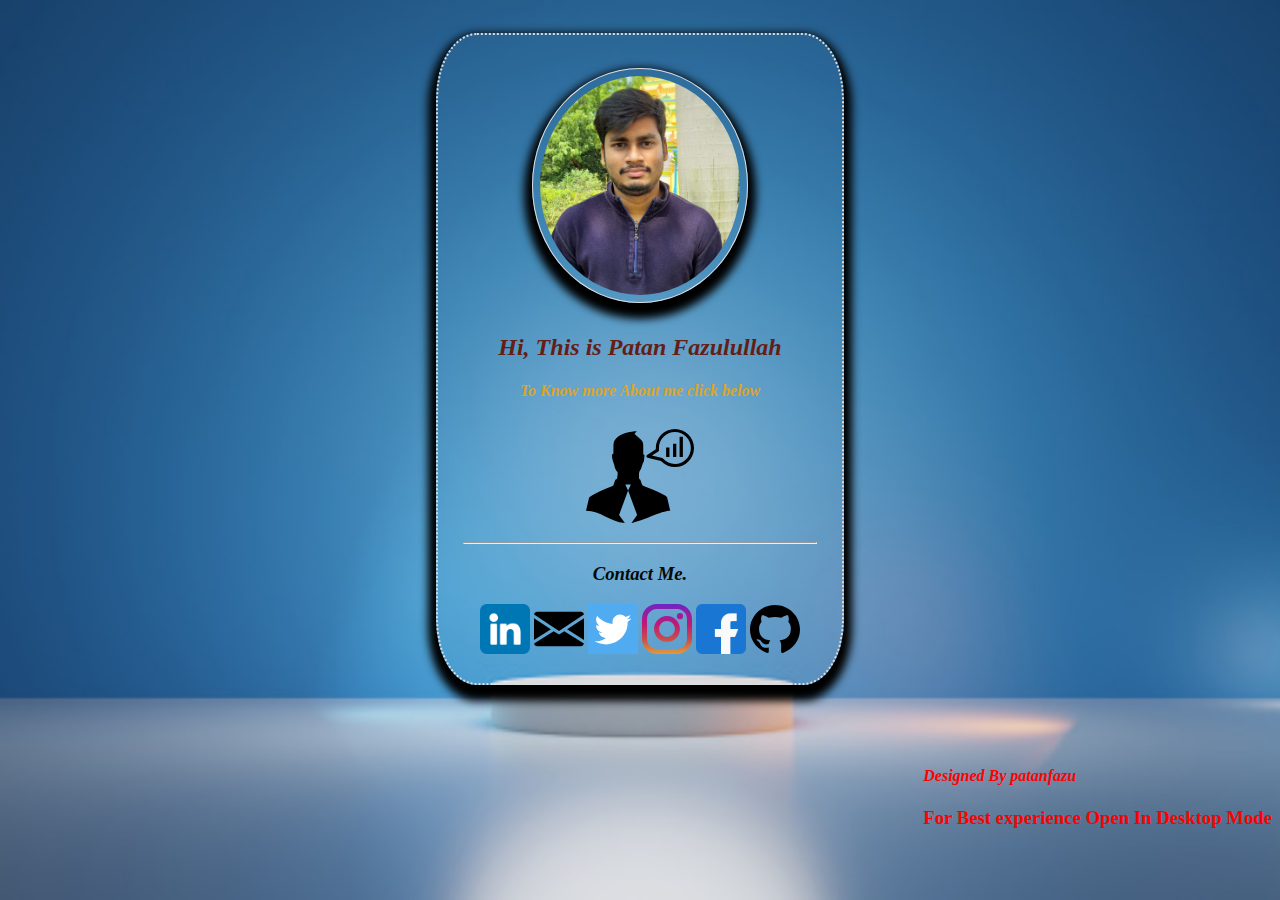
<file: index.html>
<!DOCTYPE HTML>
<!DOCTYPE html>
<html>
<head>
	<meta name="viewport" content="width=device-width,initial-scale=1">
	<title>Welcome to my Page</title>
	<link rel="stylesheet" type="text/css" href="css/style.css">
	<link rel="icon" type="favicon" href="image/user.png">
	<meta name="viewport" content="width=device-width,initial-scale=1"/>
	<style type="text/css">
		body{

			background-image: url('image/backkk.jpg');
			background-repeat: no-repeat;
			background-size: cover;
			background-attachment: fixed;
		}
	</style>
	</head>
<body>
<section class="parent">
	<article class="child">
		<img src="image/my__pic.jpeg" class="profile">
		
		<h2 style="color: #641E16"><em>Hi, This is Patan Fazulullah</em></h2>
		<h4 style="color: #DDA428"><em>To Know more About me click below</em></h4>
		<a href="index1.html" target="_blank"><img src="image/about.svg"></a>
		<hr>
		<h3 style="color: #060707 "><em>Contact Me.</em></h3>
		<a href="https://in.linkedin.com/in/patan-fazulullah-a546651b1" target="_blank"><img src="image/linkedin.png" class="contact"></a>
		<a href="mailto: patanfazu@gmail.com" target="_blank" ><img src="image/mail.svg" class="contact"></a>
		<a href="https://twitter.com/f_a_z_u?lang=en" target="_blank"><img src="image/twitter.svg" class="contact"></a>
		<a href="https://www.instagram.com/f.a.z.u/?hl=en" target="_blank"><img src="image/instagram.svg" class="contact"></a>
		<a href="https://www.facebook.com/patan.fazulullah" target="_blank"><img src="image/facebook.png" class="contact"></a>
		
		
		<a href="https://github.com/patanfazu" target="_blank"><img src="image/github.svg" class="contact"></a>
		<script src="https://tryhackme.com/badge/970554"></script>
	</article>
</section>
<div class="des">
	<br>
	<br>
	<h4><em>Designed By patanfazu</em></h4>
	<h3>For Best experience Open In Desktop Mode</h3>
	</div>

</body>
</html>
</file>
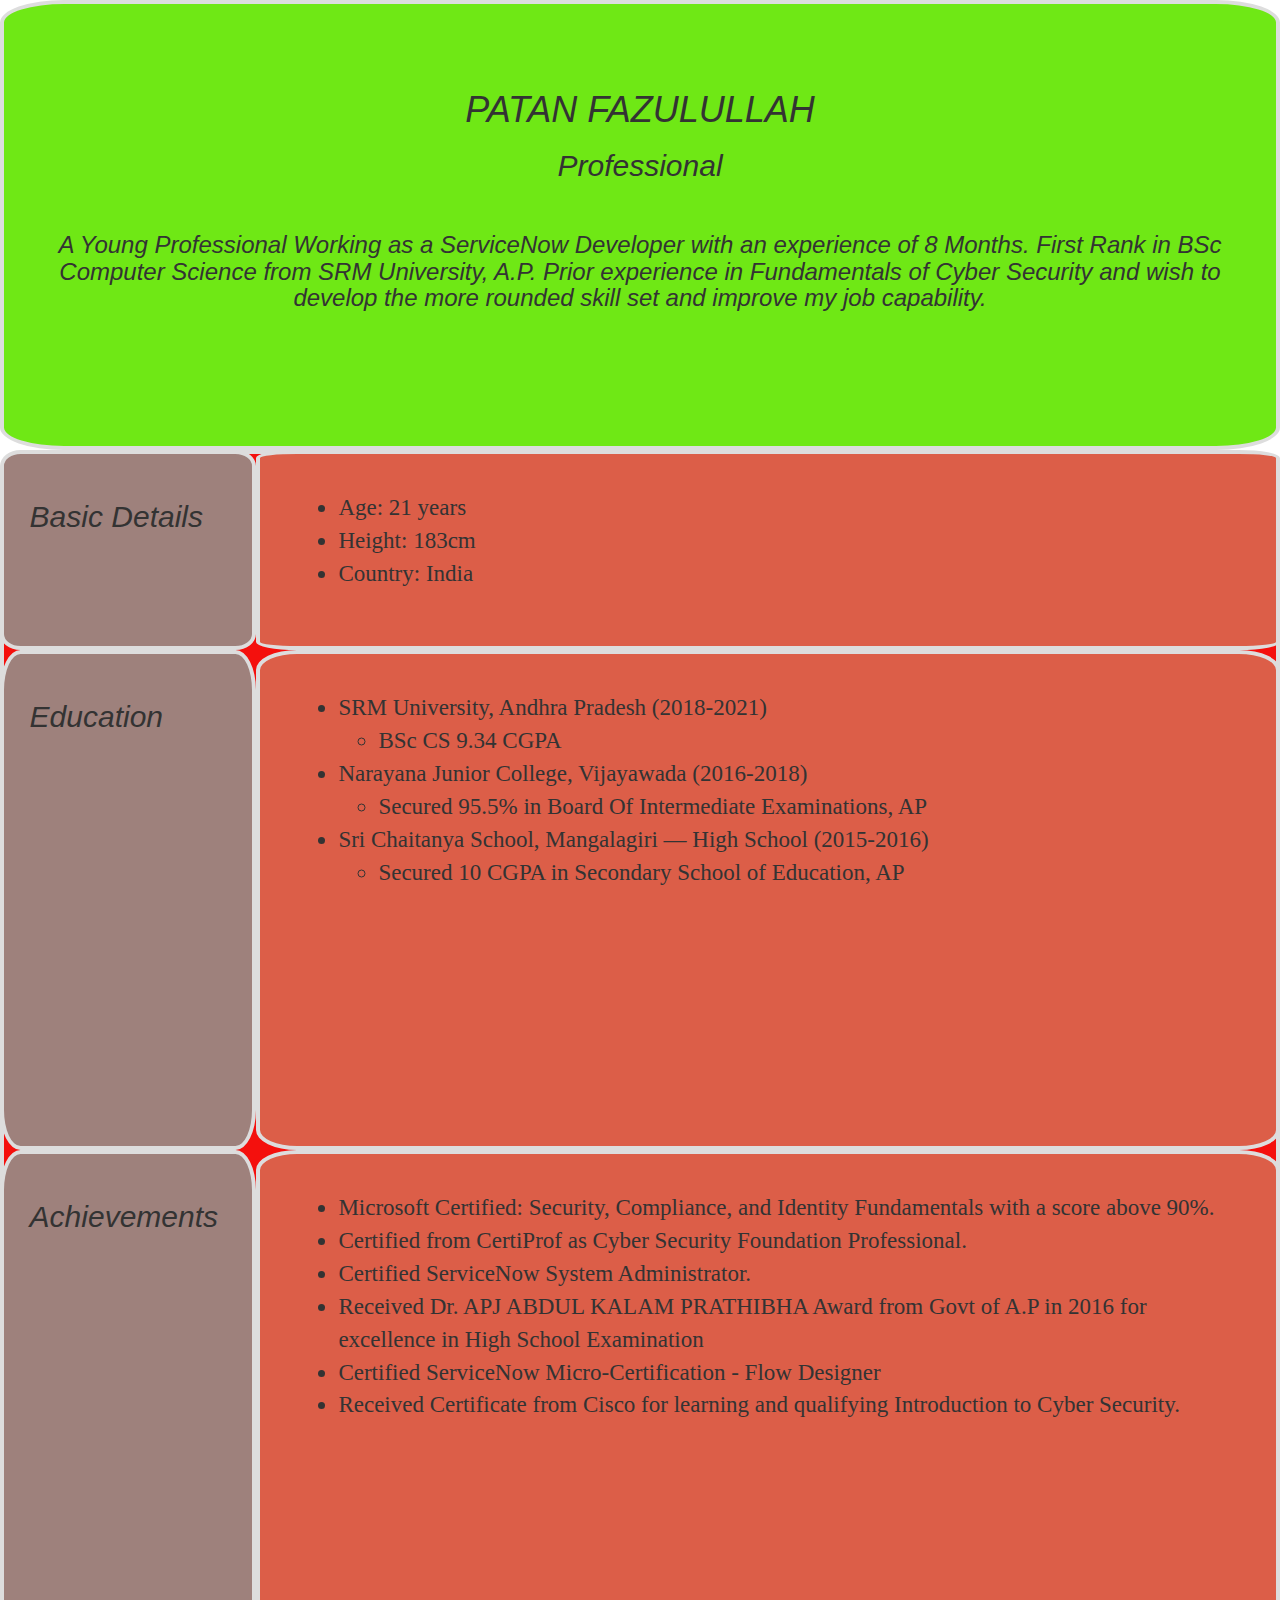
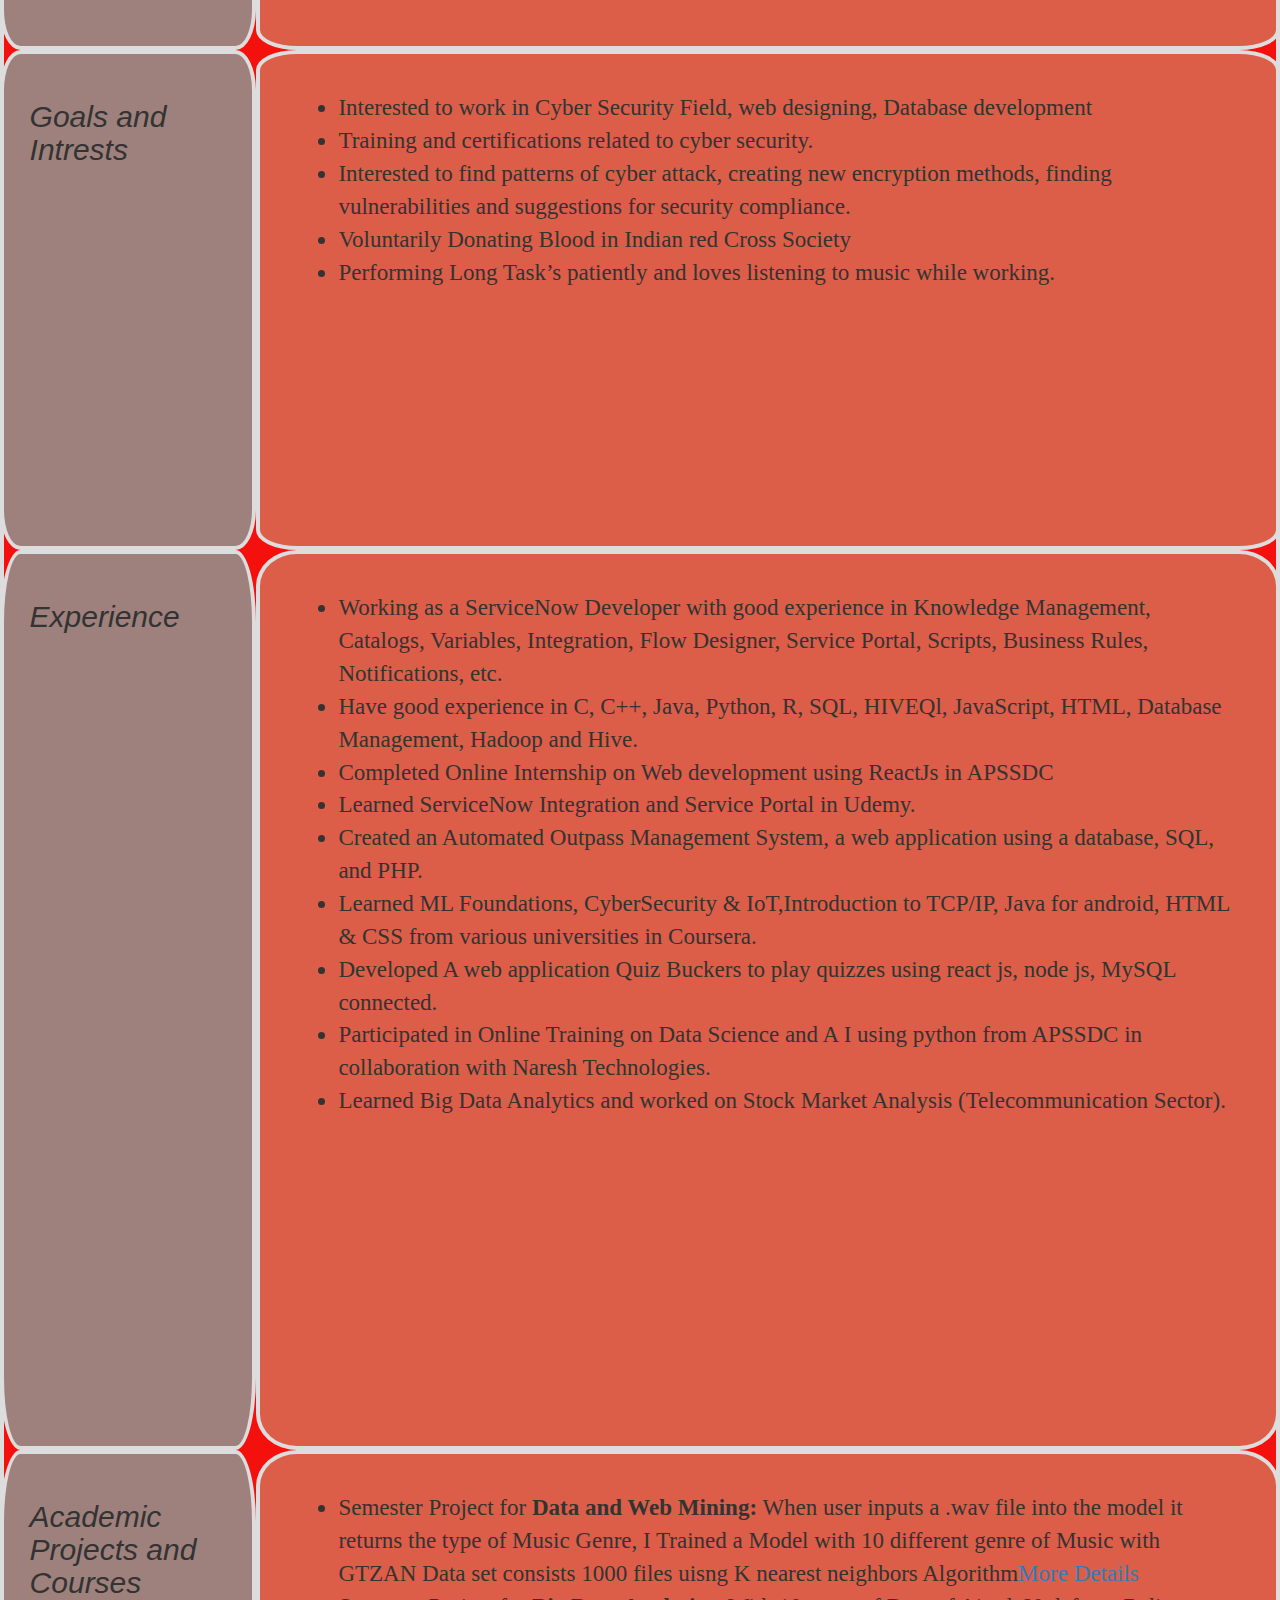
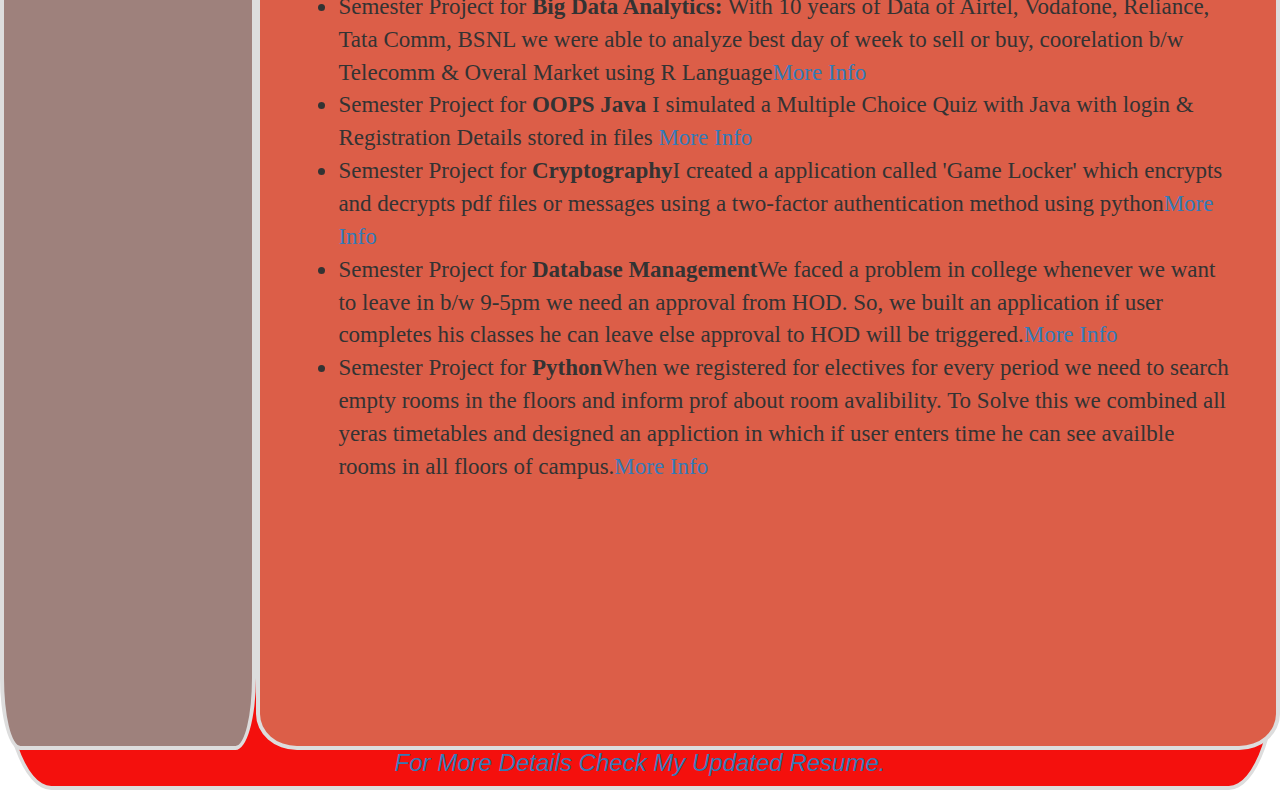
<file: index1.html>
<!DOCTYPE html>
<html>
<head>
	<title>Second Page</title>
	
	<link rel="stylesheet" href="https://maxcdn.bootstrapcdn.com/bootstrap/3.3.5/css/bootstrap.min.css">
	<link rel="stylesheet" type="text/css" href="css/sty2.css">
	<link rel="icon" type="favicon" href="image/user.png">
	<style type="text/css">
		.nav-pills-spacer {
        padding-top: .5%;
}

	</style>
</head>
<body>
	    <div class="main">
	    	<br>
	<br>
    
        	<h1 class="text-center"><em>PATAN FAZULULLAH</em></h1>
        	<h2 class="text-center"><em>Professional</em> </h2>
        	<br>
        	<h3 class="text-center"><em>A Young Professional  Working as a ServiceNow Developer with an  experience of 8 Months. First Rank in BSc Computer Science from SRM University, A.P. Prior experience in Fundamentals of Cyber Security and wish to develop the more rounded skill set and improve my job capability.</em></h3>
        	
        </div>
        <div class="child0">
        	<h2><em>Basic Details</em></h2>
        	
        </div>
        <div class="child01">
        	<ul class="list">
        		<li>Age: 21 years</li>
        		<li>Height: 183cm</li>
        		
        		<li>Country: India</li>
        		

        	</ul>
        </div>
        <div class="child1">
        	<h2><em>Education</em></h2>
        	
        </div>
        <div class="child2">
        	<ul class="list">
        		<li>SRM University, Andhra Pradesh (2018-2021)
				<ul><li> BSc CS 9.34 CGPA </li></ul></li>
        		<li>Narayana Junior College, Vijayawada (2016-2018) <ul><li>Secured 95.5% in Board Of Intermediate Examinations, AP</li></ul></li>
        		<li>Sri Chaitanya School, Mangalagiri — High School (2015-2016)<ul><li>Secured 10 CGPA in Secondary School of Education, AP</li></ul></li>
        		
        		
        	</ul>
        </div>
        <div class="child1">
        	<h2><em>Achievements</em></h2>
        </div>
        <div class="child2">
        	<ul class="list">
			<li>Microsoft Certified: Security, Compliance, and Identity Fundamentals with a score above 90%.</li>
			<li>Certified from  CertiProf as Cyber Security Foundation Professional.</li>
			<li>Certified ServiceNow System Administrator. </li>
			<li>Received Dr. APJ ABDUL KALAM PRATHIBHA Award  from Govt of A.P in 2016 for excellence in High School Examination</li>
			<li>Certified ServiceNow Micro-Certification - Flow Designer</li>
			<liParticipated as Group Leader in the National Service Scheme (NSS) from 2018-21.</li>
			<li>Received Certificate from Cisco for learning and qualifying Introduction to Cyber Security.</li>
        		
        	</ul>
        </div>
        <div class="child1">
        	<h2><em>Goals and Intrests</em></h2>
        </div>
        <div class="child2">
        	<ul class="list">
			<li>Interested to work in Cyber Security Field, web designing, Database development</li>
			<li>Training and certifications related to cyber security.</li>
			<li>Interested to find patterns of cyber attack, creating new encryption methods, finding vulnerabilities and suggestions for security compliance.</li>
			<li>Voluntarily Donating Blood in Indian red Cross Society</li>
			<li>Performing Long Task’s patiently and loves listening to music while working.</li>
        	</ul>
        </div>
<div class="child05">
        	<h2><em>Experience</em></h2>
        </div>
        <div class="child15">
        	<ul class="list">
			<li>Working as a ServiceNow Developer with good experience in Knowledge Management, Catalogs, Variables, Integration, Flow Designer, Service Portal, Scripts, Business Rules, Notifications, etc.  
</li>		
			<li>Have good experience in C, C++, Java, Python, R, SQL, HIVEQl, JavaScript, HTML, Database Management, Hadoop and Hive.
 </li>
			<li>Completed Online Internship on Web development using ReactJs in APSSDC</li>
			<li>Learned ServiceNow Integration and Service Portal in Udemy.</li>	
			<li>Created an Automated Outpass Management System, a web application using a database, SQL, and PHP.</li>
<li>Learned ML Foundations, CyberSecurity & IoT,Introduction to TCP/IP,  Java for android, HTML & CSS from various universities in Coursera.</li>
<li>Developed A web application Quiz Buckers to play quizzes using react js, node js, MySQL connected.</li>
<li>Participated in Online Training on Data Science and A I using python from APSSDC in collaboration with Naresh Technologies.</li>
<li>Learned Big Data  Analytics and worked on Stock Market Analysis (Telecommunication Sector).</li>

			
		</ul>
        </div>
	<div class="child05">
        	<h2><em>Academic Projects and Courses</em></h2>
        </div>
        <div class="child15">
        	<ul class="list">
			<li>Semester Project for <b>Data and Web Mining:</b> When user inputs a .wav file into the model it returns the type of Music Genre, I Trained a Model with 10 different genre of Music with GTZAN Data set consists 1000 files uisng K nearest neighbors Algorithm<a href='https://github.com/patanfazu/Classification-of-Sound-Waves-and-Frequencies-using-Python-'>More Details</a>  </li>		
			<li>Semester Project for <b>Big Data Analytics:</b> With 10 years of Data of Airtel, Vodafone, Reliance, Tata Comm, BSNL we were able to analyze best day of week to sell or buy, coorelation b/w Telecomm & Overal Market using R Language<a href='https://github.com/patanfazu/Stock-Market-Analysis--using-R-language-and-Big-Data-Analytics-techniques'>More Info</a></li>
			<li>Semester Project for <b>OOPS Java</b> I simulated a Multiple Choice Quiz with Java with login & Registration Details stored in files <a href='https://github.com/patanfazu/Quiz-Contest-Simulator-using-Java'>More Info</a>  </li>
			<li>Semester Project for <b>Cryptography</b>I created a application called 'Game Locker' which encrypts and decrypts pdf files or messages using a two-factor authentication method using python<a href='https://github.com/patanfazu/-Encryption-and-decryption-of-pdf-files-using-crtptographic-techniques.'>More Info</a> </li>
			<li>Semester Project for <b>Database Management</b>We faced a problem in college whenever we want to leave in b/w 9-5pm we need an approval from HOD. So, we built an application if user completes his classes he can leave else approval to HOD will be triggered.<a href='https://github.com/patanfazu/Automatic-Token-system-for-collges-using-php-and-databases.'>More Info</a></li>	
			<li>Semester Project for <b>Python</b>When we registered for electives for every period we need to search empty rooms in the floors and inform prof about room avalibility. To Solve this we combined all yeras timetables and designed an appliction in which  if user enters time he can see availble rooms in all floors of campus.<a href='https://github.com/patanfazu/room-allocator-using-python'>More Info</a> </li>
			</ul>
        </div>

        <div class="child3">
		<h3 class="text-center"><a href="https://docs.google.com/document/d/1FIUtPxQoqsCxJHtTyN8dV2fpc8Bs0tks1oL6eCh59x4/edit?usp=sharing" target="_blank"><em> For More Details Check My Updated Resume.</em></a></h3>
        </div>
</body>
</html>
</file>
<file: css/style.css>
.parent{
	display: flex;
	flex-direction: row-reverse;
	flex-wrap: wrap;
	justify-content: center;
}
.child
{
	width: 28%;
	border: 2px dotted #ddd;
	padding: 2%;
	margin: 2%;
	text-align: center;
	box-shadow: 0px 8px 8px 8px #000;
	border-radius: 10%;
}
.profile
{
	width: 200px;
	border: 1px solid #ddd;
	padding: 2%;
	margin: 2%;
	box-shadow: 0px 8px 8px 8px #000;
	border-radius:70%;
}
.contact

{
	width: 50px;
	

}
.body{
	background-image: url('MyResume/image/4.jfif');
}

.about{
	width: 95px;
	height: 35px;
}
.des{
	float: right;
	color: red;
}
</file>
<file: css/sty2.css>
.main{
	
	padding: 2%;
	height: 450px;
	background: #6FE815;
	border: 4px solid #ddd;
	border-radius: 5%;

}
.image{
	padding: 2%;
	width: 90%;
	height: 500px;
}
.child0{
	width: 20%;
	float: left;
	padding: 2%;
	height: 200px;
	background: #9E817C;
	border: 4px solid #ddd;
	border-radius: 8%;
}
.child01{
	width: 80%;
	float: left;
	padding: 3%;
	height: 200px;
	background: #DC5E48;
	border: 4px solid #ddd;
	border-radius: 4%;

}

.child1{
	width: 20%;
	float: left;
	padding: 2%;
	height: 500px;
	background: #9E817C;
	border: 4px solid #ddd;
	border-radius: 8%;
}
.child2{
	width: 80%;
	float: left;
	padding: 3%;
	height: 500px;
	background: #DC5E48;
	border: 4px solid #ddd;
	border-radius: 4%;

}
.child05{
	width: 20%;
	float: left;
	padding: 2%;
	height: 900px;
	background: #9E817C;
	border: 4px solid #ddd;
	border-radius: 8%;
}
.child15{
	width: 80%;
	float: left;
	padding: 3%;
	height: 900px;
	background: #DC5E48;
	border: 4px solid #ddd;
	border-radius: 4%;

}

.list{
	font-family: cursive;
	font-size: 23px;
}
.child3{
	background: #F4100D;
	border: 4px solid #ddd;
	border-radius: 4%;

}
</file>
